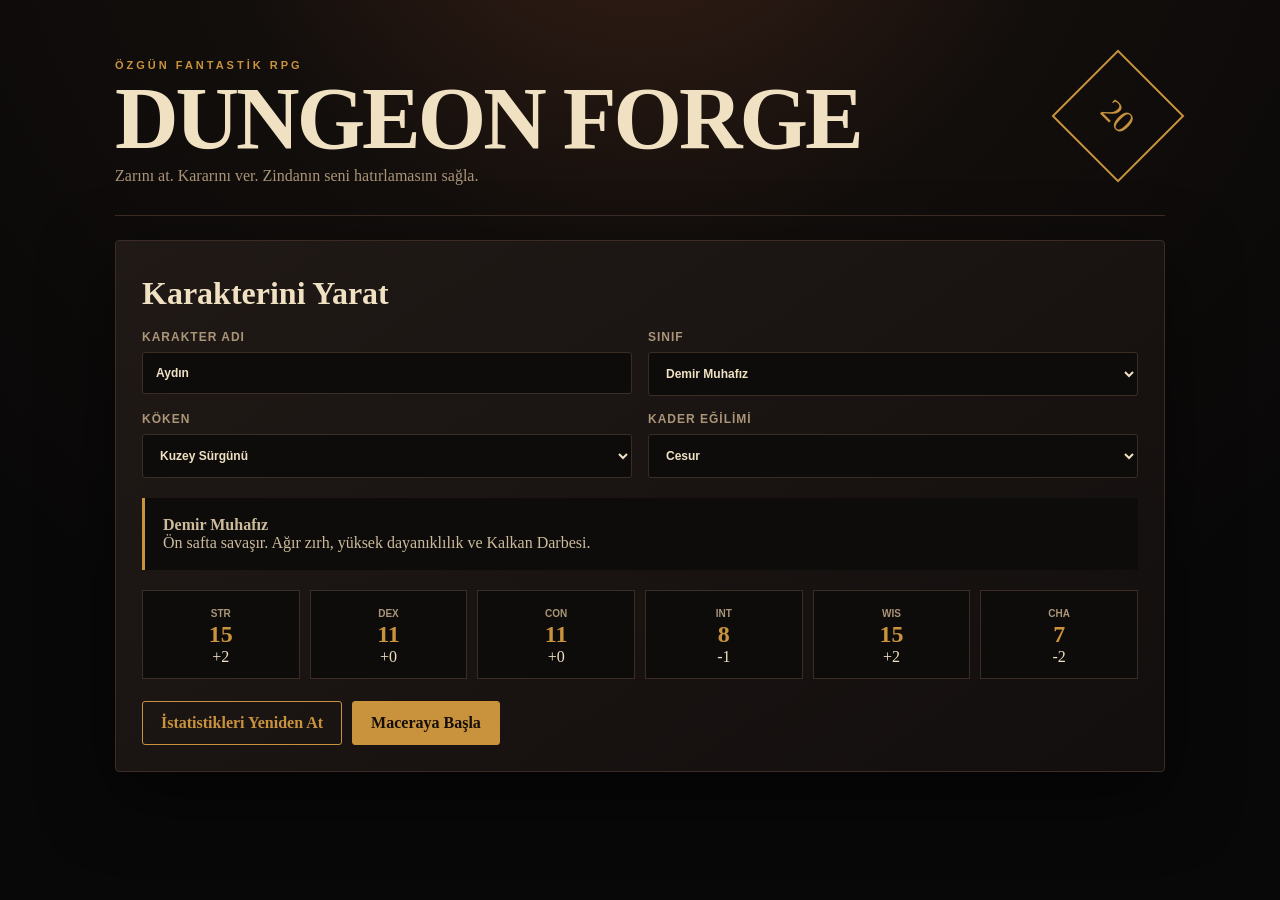
<file: index.html>
<!doctype html>
<html lang="tr">
<head>
  <meta charset="utf-8" />
  <meta name="viewport" content="width=device-width,initial-scale=1,viewport-fit=cover" />
  <title>Dungeon Forge</title>
  <link rel="stylesheet" href="style.css" />
</head>
<body>
  <main class="shell">
    <header class="hero">
      <div>
        <p class="eyebrow">ÖZGÜN FANTASTİK RPG</p>
        <h1>DUNGEON FORGE</h1>
        <p class="sub">Zarını at. Kararını ver. Zindanın seni hatırlamasını sağla.</p>
      </div>
      <div class="d20">20</div>
    </header>

    <section id="creator" class="panel active">
      <h2>Karakterini Yarat</h2>
      <div class="grid two">
        <label>Karakter adı<input id="name" maxlength="18" value="Aydın" /></label>
        <label>Sınıf
          <select id="class">
            <option value="warden">Demir Muhafız</option>
            <option value="shade">Gece Bıçağı</option>
            <option value="arcanist">Rün Bilgesi</option>
            <option value="oracle">Kül Kahini</option>
          </select>
        </label>
        <label>Köken
          <select id="origin">
            <option value="north">Kuzey Sürgünü</option>
            <option value="undercity">Altşehir Yetimi</option>
            <option value="academy">Kırık Akademi</option>
            <option value="wilds">Yaban Toprakları</option>
          </select>
        </label>
        <label>Kader Eğilimi
          <select id="fate">
            <option>Cesur</option>
            <option>Kurnaz</option>
            <option>Merhametli</option>
            <option>Acımasız</option>
          </select>
        </label>
      </div>
      <div id="classInfo" class="class-card"></div>
      <div class="stats" id="stats"></div>
      <div class="actions">
        <button id="reroll" class="ghost">İstatistikleri Yeniden At</button>
        <button id="start">Maceraya Başla</button>
      </div>
    </section>

    <section id="game" class="panel">
      <div class="hud">
        <div>
          <strong id="heroName">Kahraman</strong>
          <span id="heroMeta"></span>
        </div>
        <div class="bars">
          <span>HP <b id="hp"></b></span>
          <span>Mana <b id="mana"></b></span>
          <span>XP <b id="xp"></b></span>
          <span>Altın <b id="gold"></b></span>
        </div>
      </div>

      <article class="scene">
        <p class="eyebrow">BÖLÜM I · KAYIP MAHZEN</p>
        <h2 id="sceneTitle">Mühürlü Kapı</h2>
        <p id="sceneText"></p>
        <div id="checkBox" class="check-box hidden"></div>
        <div id="choices" class="choices"></div>
      </article>

      <article id="combat" class="combat hidden">
        <div class="combatant">
          <div>
            <p class="eyebrow">DÜŞMAN</p>
            <h3 id="enemyName"></h3>
          </div>
          <strong id="enemyHp"></strong>
        </div>
        <div id="combatLog" class="log"></div>
        <div class="choices combat-actions">
          <button data-action="attack">Saldır</button>
          <button data-action="skill">Özel Yetenek</button>
          <button data-action="guard">Savun</button>
          <button data-action="potion">İksir</button>
        </div>
      </article>

      <div class="dice-tray">
        <button id="diceBtn" class="dice-button">d20</button>
        <div>
          <small>SON ZAR</small>
          <strong id="diceResult">—</strong>
        </div>
      </div>
    </section>
  </main>
  <script src="game.js"></script>
</body>
</html>
</file>
<file: style.css>
:root{
  --bg:#0c0b0b;--panel:#171312;--panel2:#211a17;--ink:#efe1c2;--muted:#aa9578;
  --gold:#c9923d;--blood:#8f2d2d;--line:#3b2d25;
}
*{box-sizing:border-box}
body{margin:0;background:radial-gradient(circle at 50% -20%,#3b2117 0,#120e0c 35%,#090808 75%);color:var(--ink);font-family:Georgia,serif;min-height:100vh}
button,input,select{font:inherit}
.shell{width:min(1050px,94vw);margin:auto;padding:28px 0 70px}
.hero{display:flex;align-items:center;justify-content:space-between;border-bottom:1px solid var(--line);padding:20px 0 30px;margin-bottom:24px}
h1{font-size:clamp(42px,8vw,88px);line-height:.85;margin:5px 0;letter-spacing:-3px}
h2{font-size:32px;margin:8px 0 18px}
.sub{color:var(--muted);margin:10px 0 0}
.eyebrow{font:700 11px Arial,sans-serif;letter-spacing:3px;color:var(--gold)}
.d20{width:94px;height:94px;display:grid;place-items:center;border:2px solid var(--gold);transform:rotate(45deg);font-size:32px;color:var(--gold)}
.d20::first-line{transform:rotate(-45deg)}
.panel{display:none;background:linear-gradient(145deg,rgba(33,26,23,.95),rgba(19,15,14,.96));border:1px solid var(--line);padding:26px;border-radius:4px;box-shadow:0 24px 70px #0008}
.panel.active{display:block}
.grid.two{display:grid;grid-template-columns:1fr 1fr;gap:16px}
label{font:700 12px Arial,sans-serif;color:var(--muted);text-transform:uppercase;letter-spacing:1px}
input,select{width:100%;margin-top:8px;padding:13px;background:#0e0c0b;color:var(--ink);border:1px solid var(--line);border-radius:3px}
.class-card{margin:20px 0;padding:18px;background:#0d0c0b;border-left:3px solid var(--gold);color:#cdbb9c}
.stats{display:grid;grid-template-columns:repeat(6,1fr);gap:10px}
.stat{background:#0e0c0b;border:1px solid var(--line);padding:12px;text-align:center}
.stat b{display:block;font-size:24px;color:var(--gold)}
.stat small{font:700 10px Arial,sans-serif;color:var(--muted)}
.actions,.choices{display:flex;gap:10px;flex-wrap:wrap;margin-top:22px}
button{cursor:pointer;border:1px solid var(--gold);background:var(--gold);color:#160f09;padding:12px 18px;font-weight:700;border-radius:3px}
button:hover{filter:brightness(1.1)}
button.ghost{background:transparent;color:var(--gold)}
.hud{display:flex;justify-content:space-between;gap:20px;border-bottom:1px solid var(--line);padding-bottom:18px}
#heroName{display:block;font-size:24px}.hud span{color:var(--muted)}
.bars{display:flex;gap:14px;flex-wrap:wrap}.bars b{color:var(--ink)}
.scene{padding:36px 0 12px;min-height:360px}
.scene p{font-size:18px;line-height:1.7;color:#cfbea5;max-width:760px}
.choices button{background:transparent;color:var(--ink);border-color:#6d563d;text-align:left}
.check-box{padding:16px;margin-top:20px;border:1px solid var(--gold);background:#100d0b}
.hidden{display:none!important}
.combat{border-top:1px solid var(--line);padding-top:20px}
.combatant{display:flex;justify-content:space-between;align-items:center}
.combatant h3{font-size:28px;margin:4px 0}.combatant>strong{font-size:26px;color:#d96356}
.log{background:#0c0a09;min-height:120px;max-height:180px;overflow:auto;padding:12px;border:1px solid var(--line);font-family:ui-monospace,monospace;font-size:13px;color:#baa98e}
.log p{margin:4px 0}
.dice-tray{position:sticky;bottom:12px;margin-top:24px;background:#0d0b0aeb;border:1px solid var(--line);padding:12px;display:flex;gap:14px;align-items:center;width:max-content;box-shadow:0 10px 30px #000}
.dice-button{width:58px;height:58px;border-radius:50%;padding:0}.dice-tray small{display:block;color:var(--muted);font:700 9px Arial}.dice-tray strong{font-size:25px}
@media(max-width:700px){
  .shell{width:94vw;padding-top:10px}.hero{align-items:flex-start}.d20{width:58px;height:58px;font-size:20px}
  .grid.two{grid-template-columns:1fr}.stats{grid-template-columns:repeat(3,1fr)}
  .hud{display:block}.bars{margin-top:10px}h1{letter-spacing:-2px}.panel{padding:18px}
}
</file>
